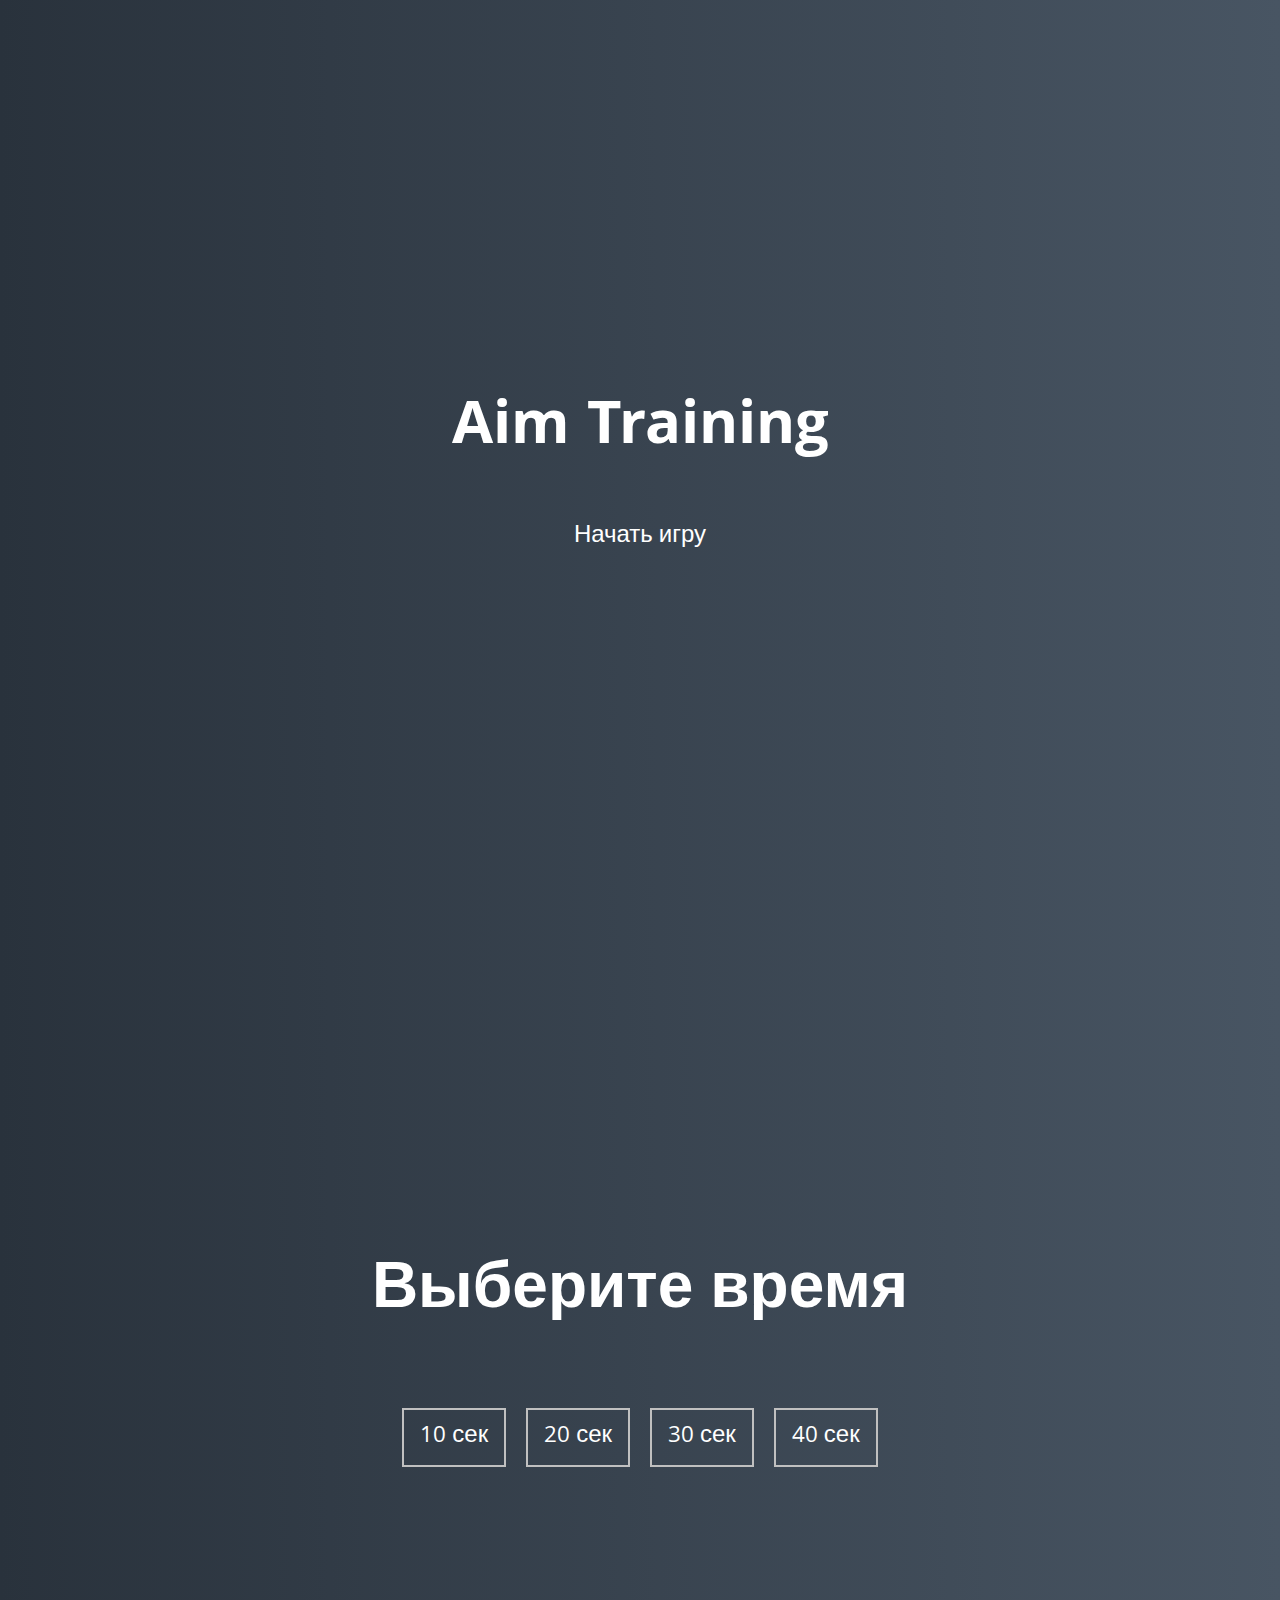
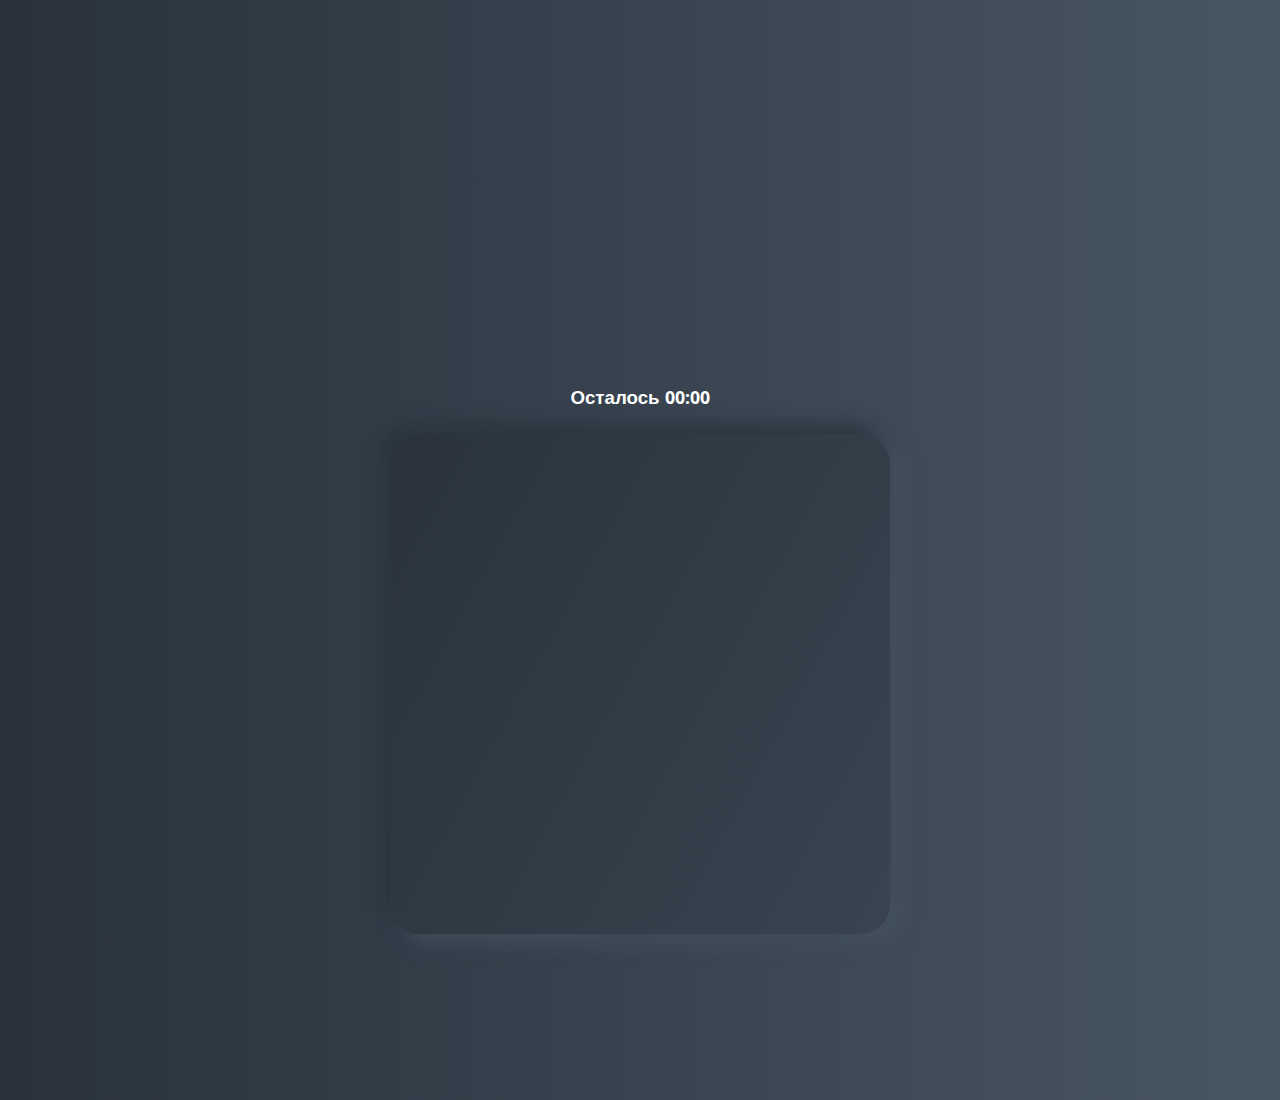
<file: aim_game/index.html>
<!DOCTYPE html>
<html lang="en">
  <head>
    <meta charset="UTF-8" />
    <meta name="viewport" content="width=device-width, initial-scale=1.0" />
    <link rel="stylesheet" href="styles.css" />
    <title>Aim Training | Проект 5</title>
  </head>
  <body>
    <div class="screen">
      <h1>Aim Training</h1>
      <a href="#" class="start" id="start">Начать игру</a>
    </div>

    <div class="screen">
      <h1>Выберите время</h1>
      <ul class="time-list" id="time-list">
        <li>
          <button class="time-btn" data-time="10">
            10 сек
          </button>
        </li>
        <li>
          <button class="time-btn" data-time="20">
            20 сек
          </button>
        </li>
        <li>
          <button class="time-btn" data-time="30">
            30 сек
          </button>
        </li>
        <li>
          <button class="time-btn" data-time="40">
            40 сек
          </button>
        </li>
      </ul>
    </div>

    <div class="screen">
      <h3>Осталось <span id="time">00:00</span></h3>
      <div class="board" id="board"></div>
    </div>

    <script src="./app.js"></script>
  </body>
</html>
</file>
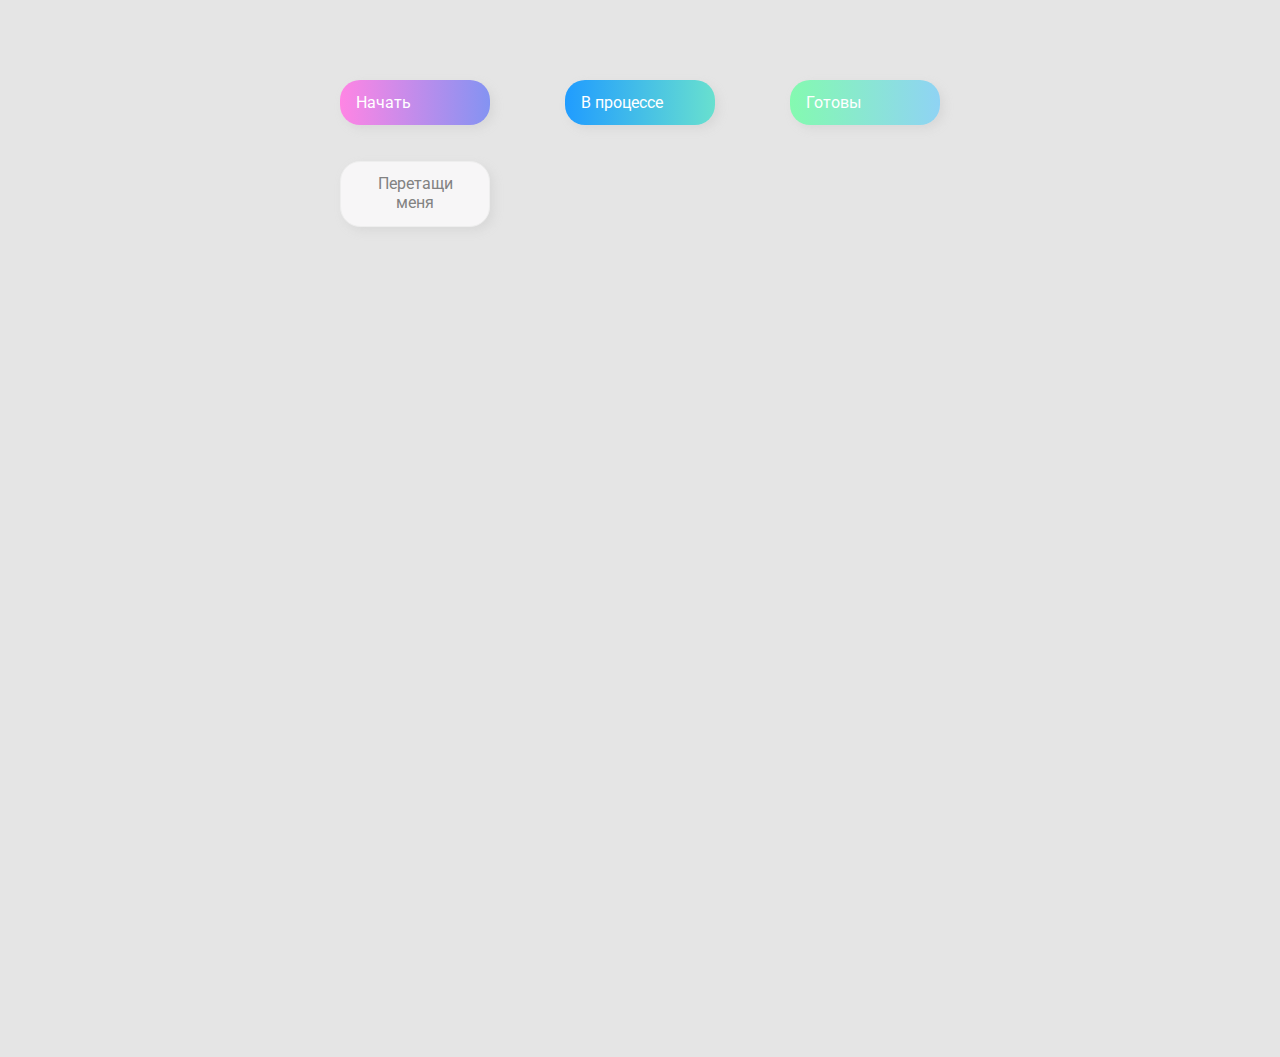
<file: drag_n_drop/index.html>
<!DOCTYPE html>
<html lang="en">
  <head>
    <meta charset="UTF-8" />
    <meta name="viewport" content="width=device-width, initial-scale=1.0" />
    <link rel="stylesheet" href="styles.css" />
    <title>Drag & Drop | Проект 2</title>
  </head>
  <body>
    <div>
      <div class="row">
          <div class="col-header start">Начать</div>
          <div class="col-header progress">В процессе</div>
          <div class="col-header done">Готовы</div>
      </div>

      <div class="row">
        <div class="placeholder">
          <div class="item" draggable="true">Перетащи меня</div>
        </div>
        <div class="placeholder"></div>
        <div class="placeholder"></div>
      </div>
      
    </div>

    <script src="./app.js"></script>
  </body>
</html>
</file>
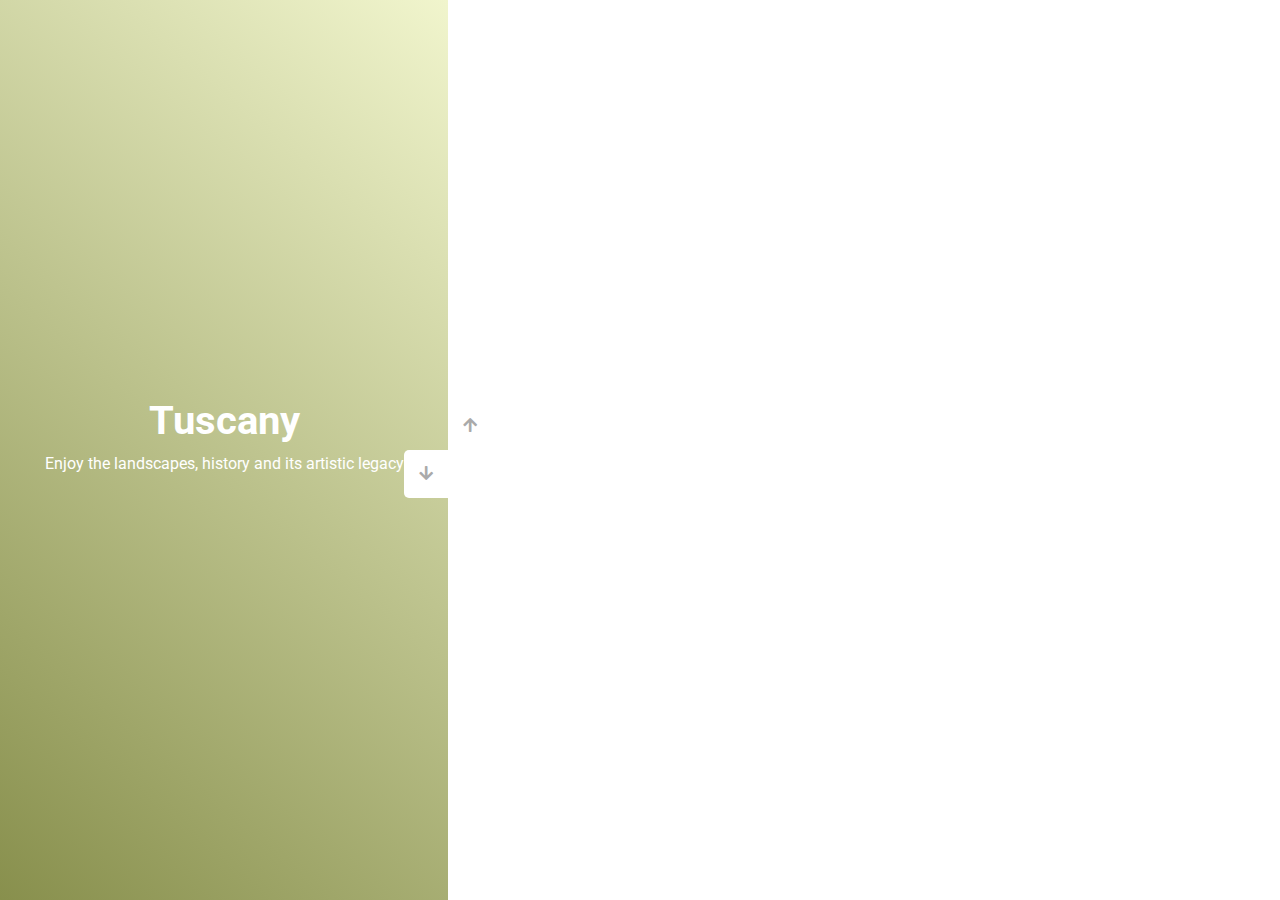
<file: slides/index.html>
<!DOCTYPE html>
<html lang="en">
  <head>
    <meta charset="UTF-8" />
    <meta name="viewport" content="width=device-width, initial-scale=1.0" />
    <link
      rel="stylesheet"
      href="https://cdnjs.cloudflare.com/ajax/libs/font-awesome/5.15.1/css/all.min.css"
    />
    <link rel="stylesheet" href="style.css" />
    <title>Слайдер | Проект 3</title>
  </head>
  <body>
    <div class="container">
      <div class="sidebar">
        <div style="background: linear-gradient(229.99deg, #d69e88 -26%, #ce6643 145%);">
          <h1>Florence</h1>
          <p>Discover the masterpieces</p>
        </div>
        <div style="background: linear-gradient(215.32deg, #e6e0c5 -1%, #844a08 124%);">
          <h1>Rome</h1>
          <p>Emmerse yourself in the ancient world</p>
        </div>
        <div style="background: linear-gradient(221.87deg, #3bb3cb 1%, #c5ccde 128%);">
          <h1>Milan</h1>
          <p>Get the most of its thriving fashion industry</p>
        </div>
        <div style="background: linear-gradient(220.16deg, #f9fdd7 -8%, #60691c 138%);">
          <h1>Tuscany</h1>
          <p>Enjoy the landscapes, history and its artistic legacy</p>
        </div>
      </div>
      <div class="main-slide">
        <div
          style="
            background-image: url('https://images.unsplash.com/photo-1541321814039-dc8c3e3a07cb?ixid=MnwxMjA3fDB8MHxwaG90by1wYWdlfHx8fGVufDB8fHx8&ixlib=rb-1.2.1&auto=format&fit=crop&w=1310&q=80');
          "
        ></div>
        <div
          style="
            background-image: url('https://images.unsplash.com/photo-1587897007295-97e15267bb47?ixid=MnwxMjA3fDB8MHxwaG90by1wYWdlfHx8fGVufDB8fHx8&ixlib=rb-1.2.1&auto=format&fit=crop&w=1330&q=80');
          "
        ></div>
        <div
          style="
            background-image: url('https://images.unsplash.com/photo-1515542622106-78bda8ba0e5b?ixid=MnwxMjA3fDB8MHxwaG90by1wYWdlfHx8fGVufDB8fHx8&ixlib=rb-1.2.1&auto=format&fit=crop&w=870&q=80');
          "
        ></div>
        <div
          style="
            background-image: url('https://images.unsplash.com/photo-1476362174823-3a23f4aa6d76?ixid=MnwxMjA3fDB8MHxwaG90by1wYWdlfHx8fGVufDB8fHx8&ixlib=rb-1.2.1&auto=format&fit=crop&w=870&q=80');
          "
        ></div>
      </div>
      <div class="controls">
        <button class="down-button">
          <i class="fas fa-arrow-down"></i>
        </button>
        <button class="up-button">
          <i class="fas fa-arrow-up"></i>
        </button>
      </div>
    </div>

    <script src="./app.js"></script>
  </body>
</html>
</file>
<file: aim_game/styles.css>
@import url('https://fonts.googleapis.com/css?family=Khula&display=swap');

* {
  box-sizing: border-box;
}

body {
  color: #fff;
  font-family: 'Khula', sans-serif;
  height: 100vh;
  overflow: hidden;
  margin: 0;
  text-align: center;
}

a {
  color: #fff;
  text-decoration: none;
}

a:hover {
  color: #16D9E3;
}

.start {
  font-size: 1.5rem;
}

h1 {
  line-height: 1.4;
  font-size: 4rem;
}

.screen {
  display: flex;
  flex-direction: column;
  align-items: center;
  justify-content: center;
  height: 100vh;
  width: 100vw;
  transition: margin 0.5s ease-out;
  background: linear-gradient(90deg, #29323C 0%, #485563 100%);
}

.screen.up {
  margin-top: -100vh;
}

.time-list {
  display: flex;
  flex-wrap: wrap;
  justify-content: center;
  list-style: none;
  padding: 0;
}

.time-list li {
  margin: 10px;
}

.time-btn {
  background-color: transparent;
  border: 2px solid #C0C0C0;
  color: #fff;
  cursor: pointer;
  font-family: inherit;
  padding: .5rem 1rem;
  font-size: 1.5rem;
}

.time-btn:hover {
  border: 2px solid #16D9E3;
  color: #16D9E3;
}

.hide {
  opacity: 0;
}

.primary {
  color: #16D9E3;
}

.board {
  display: flex;
  justify-content: center;
  align-items: center;
  position: relative;
  width: 500px;
  height: 500px;
  background: linear-gradient(118.38deg, #29323C -4.6%, #485563 200.44%);
  box-shadow: -8px -8px 20px #2A333D, 10px 7px 20px #475462;
  border-radius: 30px;
  overflow: hidden;
}

.circle {
  /* background: linear-gradient(90deg, #16D9E3 0%, #30C7EC 47%, #46AEF7 100%); */
  position: absolute;
  border-radius: 50%;
  cursor: pointer;
}
</file>
<file: drag_n_drop/styles.css>
@import url('https://fonts.googleapis.com/css?family=Roboto&display=swap');

* {
  box-sizing: border-box;
}

body {
  font-family: 'Roboto', sans-serif;
  background-color: #e5e5e5;
  display: flex;
  padding-top: 5rem;
  justify-content: center;
  overflow: hidden;
  margin: 0;
}

.row {
  display: flex;
  width: 600px;
  justify-content: space-between;
  margin-bottom: 1rem;
}

.col-header {
  width: 150px;
  box-shadow: 4px 4px 9px rgba(198, 198, 198, 0.36);
  border-radius: 20px;
  padding: 0.8rem 1rem;
  color: #fff;
}

.item {
  width: 150px;
  height: 66px;
  border: 1px solid #eee;
  box-shadow: 4px 4px 9px rgba(198, 198, 198, 0.36);
  border-radius: 20px;
  background: #f7f6f7;
  padding: 0.8rem 1rem;
  color: #828282;
  text-align: center;
  cursor: grab;
}

.item:active {
  cursor: grabbing;
}

.placeholder {
  width: 150px;
  /* height: 66px; */
      height: 100vh;
    padding-top: 20px;
}

.start {
  background: linear-gradient(90deg, #ff85e4 0%, #229efd 179.25%);
}

.progress {
  background: linear-gradient(90deg, #209cff 0%, #68e0cf 100%);
}

.done {
  background: linear-gradient(90deg, #84fab0 0%, #8fd3f4 100%);
}

.hold {
  border: 5px solid #ffd1f5;
  cursor: move;
  /* filter: blur(50px); */
}

.hide {
  display: none;
}

.hovered {
  border-top: 1px solid #68e0cf;
}
</file>
<file: slides/style.css>
@import url('https://fonts.googleapis.com/css?family=Roboto&display=swap');

* {
  box-sizing: border-box;
  margin: 0;
  padding: 0;
}

body {
  font-family: 'Roboto', sans-serif;
  height: 100vh;
}

.container {
  position: relative;
  overflow: hidden;
  width: 100vw;
  height: 100vh;
}

.sidebar {
  height: 100%;
  width: 35%;
  position: absolute;
  top: 0;
  left: 0;
  transition: transform 0.5s ease-in-out;
}

.sidebar > div {
  height: 100%;
  width: 100%;
  display: flex;
  flex-direction: column;
  align-items: center;
  justify-content: center;
  color: #fff;
}

.sidebar h1 {
  font-size: 40px;
  margin-bottom: 10px;
  margin-top: -30px;
}

.main-slide {
  height: 100%;
  position: absolute;
  top: 0;
  left: 35%;
  width: 65%;
  transition: transform 0.5s ease-in-out;
}

.main-slide > div {
  background-repeat: no-repeat;
  background-size: cover;
  background-position: center center;
  height: 100%;
  width: 100%;
}

button {
  background-color: #fff;
  border: none;
  color: #aaa;
  cursor: pointer;
  font-size: 16px;
  padding: 15px;
}

button:hover {
  color: #222;
}

button:focus {
  outline: none;
}

.container .controls button {
  position: absolute;
  left: 35%;
  top: 50%;
  z-index: 100;
}

.container .controls .down-button {
  transform: translateX(-100%);
  border-top-left-radius: 5px;
  border-bottom-left-radius: 5px;
}

.container .controls .up-button {
  transform: translateY(-100%);
  border-top-right-radius: 5px;
  border-bottom-right-radius: 5px;
}
</file>
